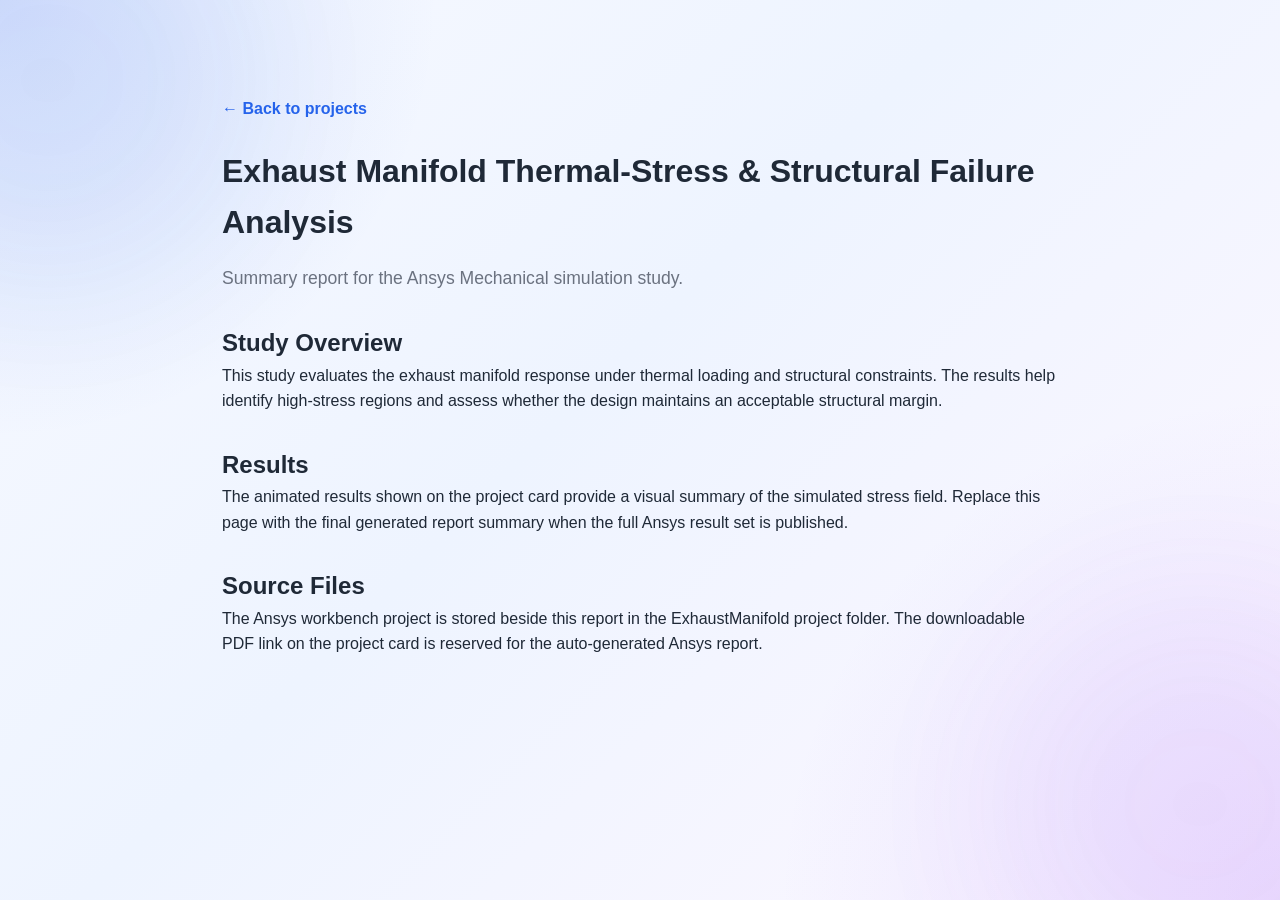
<file: assets/ProjectFiles/MajorEntries/Ansys/FEA/ExhaustManifold/ExhaustManifoldSummaryReport.html>
<!DOCTYPE html>
<html lang="en">
<head>
    <meta charset="UTF-8">
    <meta name="viewport" content="width=device-width, initial-scale=1.0">
    <title>Exhaust Manifold Summary Report | Joshua K. Tusubira</title>
    <link rel="stylesheet" href="../../../../../../styles.css">
</head>
<body>
    <main class="container" style="padding-top: 6rem; padding-bottom: 6rem; max-width: 900px;">
        <a href="../../../../../../index.html#projects" class="project-link">&larr; Back to projects</a>
        <h1 style="margin: 1.5rem 0 1rem;">Exhaust Manifold Thermal-Stress &amp; Structural Failure Analysis</h1>
        <p class="section-subtitle" style="text-align: left; margin: 0 0 2rem;">Summary report for the Ansys Mechanical simulation study.</p>
        <section style="padding: 0;">
            <h2>Study Overview</h2>
            <p>This study evaluates the exhaust manifold response under thermal loading and structural constraints. The results help identify high-stress regions and assess whether the design maintains an acceptable structural margin.</p>
            <h2 style="margin-top: 2rem;">Results</h2>
            <p>The animated results shown on the project card provide a visual summary of the simulated stress field. Replace this page with the final generated report summary when the full Ansys result set is published.</p>
            <h2 style="margin-top: 2rem;">Source Files</h2>
            <p>The Ansys workbench project is stored beside this report in the ExhaustManifold project folder. The downloadable PDF link on the project card is reserved for the auto-generated Ansys report.</p>
        </section>
    </main>
</body>
</html>
</file>
<file: styles.css>
/* Reset and Base Styles */
* {
    margin: 0;
    padding: 0;
    box-sizing: border-box;
}

html {
    width: 100%;
    overflow-x: hidden;
}

img,
svg,
video,
canvas,
iframe {
    max-width: 100%;
    height: auto;
}

model-viewer {
    max-width: 100%;
}

button,
input,
textarea,
select {
    max-width: 100%;
}

:root {
    --primary-color: #2563eb;
    --secondary-color: #1e40af;
    --accent-color: #3b82f6;
    --text-primary: #1f2937;
    --text-secondary: #6b7280;
    --bg-primary: #ffffff;
    --bg-secondary: #f9fafb;
    --bg-tertiary: #f3f4f6;
    --border-color: #e5e7eb;
    --shadow-sm: 0 1px 2px 0 rgba(0, 0, 0, 0.05);
    --shadow-md: 0 4px 6px -1px rgba(0, 0, 0, 0.1);
    --shadow-lg: 0 10px 15px -3px rgba(0, 0, 0, 0.1);
    --transition: all 0.3s ease;
}

body {
    font-family: 'Inter', -apple-system, BlinkMacSystemFont, 'Segoe UI', Roboto, sans-serif;
    line-height: 1.6;
    color: var(--text-primary);
    background:
        radial-gradient(circle at top left, rgba(37, 99, 235, 0.16), transparent 28%),
        radial-gradient(circle at bottom right, rgba(139, 92, 246, 0.16), transparent 32%),
        linear-gradient(135deg, #f7f9ff 0%, #eef4ff 45%, #fdf7ff 100%);
    scroll-behavior: smooth;
    position: relative;
    overflow-x: hidden;
    width: 100%;
    min-height: 100vh;
}

h1,
h2,
h3,
h4,
p,
a,
span {
    overflow-wrap: break-word;
    word-break: break-word;
}

body::before,
body::after {
    content: '';
    position: fixed;
    width: 26rem;
    height: 26rem;
    border-radius: 50%;
    filter: blur(80px);
    pointer-events: none;
    z-index: 0;
    opacity: 0.45;
}

body::before {
    top: -8rem;
    left: -10rem;
    background: rgba(37, 99, 235, 0.14);
}

body::after {
    right: -8rem;
    bottom: -7rem;
    background: rgba(168, 85, 247, 0.14);
}

.navbar,
.container,
section {
    position: relative;
    z-index: 1;
}

.container {
    width: 100%;
    max-width: 1200px;
    margin: 0 auto;
    padding-left: clamp(1rem, 3vw, 2rem);
    padding-right: clamp(1rem, 3vw, 2rem);
}

/* ============================================================
   NAVIGATION BAR
   ============================================================ */
.navbar {
    position: fixed;
    top: 0;
    width: 100%;
    background-color: rgba(255, 255, 255, 0.95);
    backdrop-filter: blur(10px);
    box-shadow: var(--shadow-sm);
    z-index: 1000;
    transition: var(--transition);
}

.nav-container {
    width: 100%;
    max-width: 1200px;
    margin: 0 auto;
    padding: 1rem clamp(1rem, 3vw, 2rem);
    display: flex;
    justify-content: space-between;
    align-items: center;
    min-width: 0;
}

.nav-logo {
    display: flex;
    align-items: center;
    gap: 0.5rem;
    color: var(--primary-color);
    min-width: 0;
}

.nav-logo-img {
    width: 36px;
    height: 36px;
    object-fit: contain;
    display: block;
}

.nav-logo-text {
    font-family: 'Dancing Script', 'Poppins', Inter, sans-serif;
    font-size: 1.55rem;
    font-weight: 400;
    letter-spacing: 0.2px;
    text-transform: none;
    color: var(--primary-color);
    line-height: 1;
    min-width: 0;
}

.nav-menu {
    display: flex;
    list-style: none;
    gap: 2rem;
    min-width: 0;
}

.hero-layout > *,
.highlights-grid > *,
.projects-container > *,
.project-card > *,
.skills-grid > *,
.research-grid > *,
.certifications-list > *,
.cert-group-list > *,
.cert-group-header > * {
    min-width: 0;
}

.nav-link {
    text-decoration: none;
    color: var(--text-primary);
    font-weight: 500;
    transition: var(--transition);
    position: relative;
}

.nav-link:hover {
    color: var(--primary-color);
}

.nav-link::after {
    content: '';
    position: absolute;
    bottom: -5px;
    left: 0;
    width: 0;
    height: 2px;
    background-color: var(--primary-color);
    transition: var(--transition);
}

.nav-link:hover::after {
    width: 100%;
}

.hamburger {
    display: none;
    flex-direction: column;
    cursor: pointer;
    gap: 5px;
}

.hamburger span {
    width: 25px;
    height: 3px;
    background-color: var(--text-primary);
    transition: var(--transition);
}

/* ============================================================
   HERO / ABOUT SECTION
   ============================================================ */
.about-section {
    min-height: 100vh;
    display: flex;
    align-items: center;
    justify-content: center;
    background: linear-gradient(135deg, #667eea 0%, #764ba2 100%);
    color: white;
    padding-top: 80px;
}

.about-content {
    width: 100%;
    animation: fadeInUp 1s ease;
}

/* Two-column hero layout */
.hero-layout {
    display: flex;
    align-items: center;
    justify-content: space-between;
    gap: 3rem;
    max-width: 1000px;
    margin: 0 auto;
    padding: 2rem 0;
}

.hero-text {
    flex: 1 1 0;
    text-align: left;
}

.hero-photo-wrap {
    flex: 0 0 260px;
    display: flex;
    align-items: center;
    justify-content: center;
}

.hero-photo {
    width: 240px;
    height: 240px;
    border-radius: 50%;
    object-fit: cover;
    border: 4px solid rgba(255, 255, 255, 0.5);
    box-shadow:
        0 0 0 8px rgba(255, 255, 255, 0.15),
        0 20px 60px rgba(0, 0, 0, 0.3);
    transition: transform 0.4s ease, box-shadow 0.4s ease;
}

.hero-photo:hover {
    transform: scale(1.04);
    box-shadow:
        0 0 0 8px rgba(255, 255, 255, 0.25),
        0 24px 70px rgba(0, 0, 0, 0.4);
}

.greeting {
    font-size: 2.6rem;
    font-weight: 700;
    margin-bottom: 1rem;
    text-shadow: 0 2px 12px rgba(0, 0, 0, 0.25)
}

.name-tagline {
    font-size: 1.75rem;
    font-weight: 400;
    margin-bottom: 1.5rem;
    color: #ffffff;
    /* text-shadow: 0 2px 12px rgba(0, 0, 0, 0.25); */
}

.about-text {
    font-size: 1.1rem;
    margin-bottom: 2rem;
    opacity: 0.92;
    line-height: 1.8;
}

.social-links {
    display: flex;
    gap: 1rem;
    flex-wrap: wrap;
}

.social-link {
    padding: 0.65rem 1.25rem;
    background-color: rgba(255, 255, 255, 0.2);
    color: white;
    text-decoration: none;
    border-radius: 50px;
    transition: var(--transition);
    border: 2px solid rgba(255, 255, 255, 0.3);
    backdrop-filter: blur(10px);
    display: flex;
    align-items: center;
    gap: 0.5rem;
    font-size: 0.95rem;
}

.social-link i {
    font-size: 1.1rem;
}

.social-link:hover {
    background-color: rgba(255, 255, 255, 0.35);
    transform: translateY(-2px);
    box-shadow: var(--shadow-lg);
}

/* ============================================================
   SECTION SHARED STYLES
   ============================================================ */
section {
    padding: 5rem 0;
}

.section-title {
    font-size: 2.5rem;
    font-weight: 700;
    text-align: center;
    margin-bottom: 3rem;
    color: var(--text-primary);
    position: relative;
}

.section-title::after {
    content: '';
    position: absolute;
    bottom: -10px;
    left: 50%;
    transform: translateX(-50%);
    width: 60px;
    height: 4px;
    background: linear-gradient(90deg, var(--primary-color), var(--accent-color));
    border-radius: 2px;
}

.section-subtitle {
    text-align: center;
    color: var(--text-secondary);
    font-size: 1.1rem;
    margin-bottom: 3rem;
    margin-top: -1.5rem;
}

/* ============================================================
   HIGHLIGHTS SECTION
   ============================================================ */
.highlights-section {
    background: linear-gradient(135deg, rgba(255, 255, 255, 0.8), rgba(241, 247, 255, 0.76));
    border-top: 1px solid rgba(255, 255, 255, 0.7);
}

.highlights-grid {
    display: grid;
    grid-template-columns: repeat(auto-fit, minmax(min(100%, 280px), 1fr));
    gap: 2rem;
}

.highlight-card {
    background: linear-gradient(145deg, rgba(255, 255, 255, 0.96), rgba(239, 245, 255, 0.95));
    padding: 2.5rem;
    border-radius: 16px;
    box-shadow: var(--shadow-md);
    text-align: center;
    transition: var(--transition);
    border: 1px solid rgba(255, 255, 255, 0.7);
    border-top: 4px solid transparent;
}

.highlight-card--blue  { border-top-color: #3b82f6; }
.highlight-card--gold  { border-top-color: #f59e0b; }
.highlight-card--purple{ border-top-color: #8b5cf6; }

.highlight-card:hover {
    transform: translateY(-6px);
    box-shadow: var(--shadow-lg);
}

.highlight-icon {
    font-size: 3rem;
    margin-bottom: 1rem;
}

.highlight-card h3 {
    font-size: 1.4rem;
    margin-bottom: 0.75rem;
    color: var(--text-primary);
}

.highlight-card p {
    color: var(--text-secondary);
    line-height: 1.7;
}

/* ============================================================
   PROJECTS SECTION
   ============================================================ */
.projects-container {
    display: grid;
    grid-template-columns: 1fr;
    gap: 1.25rem;
}

.project-card {
    background: linear-gradient(145deg, rgba(255, 255, 255, 0.96), rgba(241, 247, 255, 0.95));
    padding: 1.5rem 1.75rem;
    border-radius: 16px;
    box-shadow: var(--shadow-md);
    transition: var(--transition);
    border: 1px solid rgba(255, 255, 255, 0.7);
    display: flex;
    align-items: stretch;
    gap: 1.5rem;
    min-height: 220px;
    min-width: 0;
}

.project-card:hover {
    transform: translateY(-5px);
    box-shadow: var(--shadow-lg);
    border-color: var(--primary-color);
}

.project-card-content {
    flex: 1 1 0;
    display: flex;
    flex-direction: column;
    justify-content: center;
    min-width: 0;
}

.project-card-copy {
    display: flex;
    flex-direction: column;
    gap: 0.75rem;
    width: 100%;
}

.project-card-media {
    flex: 0 0 min(38%, 320px);
    display: flex;
    align-items: center;
    justify-content: center;
    min-width: 0;
}

.project-model {
    width: 100%;
    border-radius: 12px;
    overflow: hidden;
    background: linear-gradient(135deg, #f8fafc 0%, #e2e8f0 100%);
    border: 1px solid var(--border-color);
    min-width: 0;
}

.project-card-media .project-model {
    min-height: 220px;
    height: 100%;
}

.project-model model-viewer {
    width: 100%;
    height: 100%;
    min-height: 220px;
    display: block;
    background: transparent;
    position: relative;
}

.project-simulation {
    position: relative;
    min-height: 220px;
    aspect-ratio: 16 / 10;
}

.project-simulation img {
    width: 100%;
    height: 100%;
    min-height: 220px;
    display: block;
    object-fit: contain;
    background: #f8fafc;
}

.simulation-badge {
    position: absolute;
    left: 0.75rem;
    bottom: 0.75rem;
    padding: 0.35rem 0.6rem;
    border-radius: 999px;
    background: rgba(15, 23, 42, 0.82);
    color: #fff;
    font-size: 0.75rem;
    font-weight: 600;
}

.simulation-badge i {
    margin-right: 0.3rem;
}

.project-media-placeholder {
    min-height: 220px;
    display: flex;
    flex-direction: column;
    align-items: center;
    justify-content: center;
    gap: 0.6rem;
    color: var(--text-secondary);
}

.project-media-placeholder i {
    font-size: 2rem;
    color: var(--primary-color);
}

.project-links {
    display: flex;
    flex-wrap: wrap;
    gap: 0.75rem 1.25rem;
}

/* 3D Model Poster */
.model-poster {
    display: flex;
    justify-content: center;
    align-items: center;
    width: 100%;
    height: 100%;
    background: linear-gradient(135deg, #f8fafc 0%, #e2e8f0 100%);
    cursor: pointer;
}

model-viewer.is-ready .model-poster {
    display: none;
}

.poster-overlay {
    text-align: center;
    color: var(--text-secondary);
    transition: var(--transition);
}

.poster-overlay i {
    font-size: 2rem;
    display: block;
    margin-bottom: 0.5rem;
    opacity: 0.5;
}

.poster-overlay span {
    font-size: 0.9rem;
    font-weight: 500;
}

.model-poster:hover .poster-overlay {
    color: var(--primary-color);
    transform: scale(1.05);
}

/* Model Controls */
.model-controls {
    position: absolute;
    bottom: 10px;
    right: 10px;
    display: flex;
    gap: 6px;
    z-index: 10;
}

.model-toggle-btn,
.model-control-btn {
    border: 1px solid var(--border-color);
    display: flex;
    align-items: center;
    justify-content: center;
    gap: 6px;
    cursor: pointer;
    color: var(--text-secondary);
    transition: var(--transition);
    backdrop-filter: blur(4px);
}

.model-toggle-btn {
    padding: 0.45rem 0.8rem;
    background: rgba(255, 255, 255, 0.9);
    border-radius: 999px;
    font-size: 0.8rem;
    font-weight: 600;
}

.model-control-btn {
    background: rgba(255, 255, 255, 0.8);
    width: 32px;
    height: 32px;
    border-radius: 50%;
}

.model-toggle-btn:hover,
.model-control-btn:hover {
    background: white;
    color: var(--primary-color);
    box-shadow: var(--shadow-sm);
    transform: scale(1.05);
}

.model-toggle-btn.active {
    background: var(--primary-color);
    color: white;
    border-color: var(--primary-color);
}

.project-title {
    font-size: 1.5rem;
    margin-bottom: 0;
    color: var(--text-primary);
}

.project-description {
    color: var(--text-secondary);
    margin-bottom: 0;
    line-height: 1.7;
}

.project-tags {
    display: flex;
    flex-wrap: wrap;
    gap: 0.5rem;
    margin-bottom: 0;
}

/* Tag colour coding */
.tag {
    padding: 0.35rem 0.75rem;
    border-radius: 20px;
    font-size: 0.82rem;
    font-weight: 600;
    letter-spacing: 0.01em;
}

.tag--engineering {
    background: rgba(37, 99, 235, 0.1);
    color: #1d4ed8;
}

.tag--space {
    background: rgba(109, 40, 217, 0.1);
    color: #6d28d9;
}

.tag--3d {
    background: rgba(6, 182, 212, 0.1);
    color: #0e7490;
}

.tag--design {
    background: rgba(236, 72, 153, 0.1);
    color: #be185d;
}

/* Fallback tag if no modifier class */
.tag:not([class*="tag--"]) {
    background-color: var(--bg-tertiary);
    color: var(--text-primary);
}

.project-link {
    color: var(--primary-color);
    text-decoration: none;
    font-weight: 600;
    transition: var(--transition);
    display: inline-block;
}

.project-link:hover {
    color: var(--secondary-color);
    transform: translateX(5px);
}

/* ============================================================
   SKILLS & CERTIFICATIONS SECTION
   ============================================================ */
.skills-section {
    background: linear-gradient(135deg, rgba(255, 255, 255, 0.82), rgba(244, 248, 255, 0.76));
    border-top: 1px solid rgba(255, 255, 255, 0.7);
}

.skills-grid {
    display: grid;
    grid-template-columns: repeat(auto-fit, minmax(min(100%, 320px), 1fr));
    gap: 2rem;
}

@media (max-width: 1024px) {
    .skills-grid {
        grid-template-columns: repeat(auto-fit, minmax(min(100%, 320px), 1fr));
    }
}

.skill-category {
    background: linear-gradient(145deg, rgba(255, 255, 255, 0.96), rgba(242, 247, 255, 0.95));
    padding: 2rem;
    border-radius: 16px;
    box-shadow: var(--shadow-md);
    border: 1px solid rgba(255, 255, 255, 0.7);
    display: flex;
    flex-direction: column;
    gap: 1.5rem;
    min-width: 0;
}

.skill-heading-row {
    display: flex;
    justify-content: space-between;
    align-items: center;
    gap: 1rem;
    min-width: 0;
}

.skill-heading-row h3 {
    font-size: 1.3rem;
    color: var(--text-primary);
}

.skill-pill {
    padding: 0.35rem 0.7rem;
    background: var(--bg-tertiary);
    color: var(--secondary-color);
    border-radius: 999px;
    font-size: 0.8rem;
    font-weight: 600;
    white-space: nowrap;
}

.skill-list {
    display: flex;
    flex-wrap: wrap;
    gap: 0.65rem;
}

.skill-item {
    padding: 0.5rem 0.9rem;
    background: linear-gradient(135deg, var(--primary-color), var(--accent-color));
    color: white;
    border-radius: 25px;
    font-weight: 500;
    font-size: 0.85rem;
    transition: var(--transition);
}

.skill-item:hover {
    transform: scale(1.05);
    box-shadow: var(--shadow-md);
}

.certifications-list {
    display: flex;
    flex-direction: column;
    gap: 1rem;
}

/* Individual Certification Item */
.certification-item {
    background: linear-gradient(145deg, rgba(255, 255, 255, 0.98), rgba(245, 248, 255, 0.95));
    padding: 1.1rem;
    border-radius: 12px;
    border-left: 4px solid var(--primary-color);
    display: flex;
    flex-direction: row;
    align-items: center;
    gap: 1rem;
    box-shadow: 0 1px 3px rgba(15, 23, 42, 0.06);
    transition: var(--transition);
    text-decoration: none;
    color: inherit;
    min-width: 0;
}

.certification-item:hover {
    transform: translateY(-3px);
    box-shadow: var(--shadow-md);
}

.certification-item.in-progress {
    border-left-color: var(--text-secondary);
    opacity: 0.85;
}

.cert-content {
    display: flex;
    flex-direction: column;
    gap: 0.35rem;
    flex: 1;
    min-width: 0;
}

.cert-title {
    font-size: 1rem;
    margin-bottom: 0;
    color: var(--text-primary);
    font-weight: 600;
}

.cert-thumb {
    position: relative;
    overflow: hidden;
    border-radius: 6px;
    border: 1px solid rgba(226, 232, 240, 0.95);
    background: linear-gradient(135deg, #f8fafc 0%, #e2e8f0 100%);
    width: 52px;
    height: 52px;
    flex-shrink: 0;
    display: flex;
    align-items: center;
    justify-content: center;
    box-shadow: inset 0 1px 2px rgba(15, 23, 42, 0.04);
    transition: var(--transition);
}

.cert-thumb::before {
    content: 'PDF';
    position: absolute;
    top: 50%;
    left: 50%;
    transform: translate(-50%, -50%);
    z-index: 2;
    padding: 0.15rem 0.35rem;
    border-radius: 4px;
    background: rgba(37, 99, 235, 0.9);
    color: white;
    font-size: 0.6rem;
    font-weight: 700;
    letter-spacing: 0.02em;
    pointer-events: none;
}

.cert-thumb-pending {
    background: #f1f5f9;
    border: 1px dashed #cbd5e1;
}

.cert-thumb-pending::before {
    content: '';
    display: none;
}

.cert-thumb-pending i {
    color: #94a3b8;
    font-size: 1.4rem;
}

.cert-thumb-frame {
    width: 150px;
    height: 150px;
    border: 0;
    background: #ffffff;
    pointer-events: none;
    transform: scale(0.3733);
    transform-origin: top left;
}

.cert-thumb-logo {
    background: #ffffff;
    border: 1px solid #e2e8f0;
    display: flex;
    align-items: center;
    justify-content: center;
    padding: 0.4rem;
}

.cert-thumb-logo::before {
    content: '';
    display: none;
}

.cert-logo-img {
    width: 100%;
    height: 100%;
    object-fit: contain;
    border-radius: 4px;
}

.cert-pending-text {
    font-size: 0.82rem;
    color: var(--text-secondary);
}

.cert-tags {
    display: flex;
    flex-wrap: wrap;
    gap: 0.35rem;
}

.cert-tag {
    padding: 0.25rem 0.55rem;
    border-radius: 999px;
    background: rgba(37, 99, 235, 0.08);
    color: var(--secondary-color);
    font-size: 0.75rem;
    font-weight: 500;
}

.subcategory-wrap {
    display: flex;
    flex-direction: column;
    gap: 1rem;
    margin-top: 0.75rem;
}

.subcategory-group {
    border-top: 1px solid rgba(229, 231, 235, 0.8);
    padding-top: 0.9rem;
}

.subcategory-title {
    font-size: 1rem;
    margin-bottom: 0.75rem;
    color: var(--secondary-color);
}

.skills-loading,
.skills-error {
    color: var(--text-secondary);
    padding: 1.25rem 0;
}

/* ============================================================
   CERT GROUP ACCORDION
   ============================================================ */
.cert-group {
    border-radius: 12px;
    overflow: hidden;
    border: 1px solid var(--border-color);
    box-shadow: 0 1px 3px rgba(15, 23, 42, 0.06);
}

.cert-group-header {
    display: flex;
    align-items: center;
    gap: 0.9rem;
    padding: 1rem 1.1rem;
    background: linear-gradient(145deg, rgba(255, 255, 255, 0.98), rgba(237, 244, 255, 0.95));
    cursor: pointer;
    border: none;
    width: 100%;
    text-align: left;
    transition: background 0.2s ease;
    border-left: 4px solid var(--primary-color);
    user-select: none;
}

.cert-group-header:hover {
    background: linear-gradient(145deg, rgba(239, 246, 255, 0.98), rgba(219, 234, 254, 0.95));
}

.cert-group-logo {
    width: 40px;
    height: 40px;
    border-radius: 6px;
    object-fit: contain;
    border: 1px solid #e2e8f0;
    background: #fff;
    padding: 3px;
    flex-shrink: 0;
}

.cert-group-info {
    flex: 1;
    min-width: 0;
}

.cert-group-name {
    font-size: 1rem;
    font-weight: 700;
    color: var(--text-primary);
    white-space: nowrap;
    overflow: hidden;
    text-overflow: ellipsis;
}

.cert-group-issuer {
    font-size: 0.78rem;
    color: var(--text-secondary);
    margin-top: 0.1rem;
    overflow-wrap: break-word;
    word-break: break-word;
}

.cert-group-meta {
    display: flex;
    align-items: center;
    gap: 0.6rem;
    flex-shrink: 0;
}

.cert-group-count {
    padding: 0.25rem 0.6rem;
    background: rgba(37, 99, 235, 0.1);
    color: var(--primary-color);
    border-radius: 999px;
    font-size: 0.78rem;
    font-weight: 700;
}

.cert-group-chevron {
    color: var(--text-secondary);
    font-size: 0.85rem;
    transition: transform 0.3s ease;
    flex-shrink: 0;
}

.cert-group.open .cert-group-chevron {
    transform: rotate(180deg);
}

.cert-group-body {
    max-height: 0;
    overflow: hidden;
    transition: max-height 0.35s cubic-bezier(0.4, 0, 0.2, 1);
    background: rgba(249, 250, 251, 0.95);
}

.cert-group.open .cert-group-body {
    max-height: 600px;
}

.cert-group-list {
    display: flex;
    flex-direction: column;
    gap: 0;
}

/* Individual accordion item */
.cert-group-item {
    display: flex;
    align-items: center;
    justify-content: space-between;
    gap: 0.75rem;
    padding: 0.85rem 1.1rem;
    text-decoration: none;
    color: var(--text-primary);
    border-top: 1px solid var(--border-color);
    transition: background 0.2s ease, color 0.2s ease;
    font-size: 0.92rem;
    font-weight: 500;
}

.cert-group-item:hover {
    background: rgba(239, 246, 255, 0.9);
    color: var(--primary-color);
}

.cert-group-item-name {
    flex: 1;
}

.cert-group-item-icon {
    font-size: 0.8rem;
    opacity: 0.5;
    transition: opacity 0.2s ease, transform 0.2s ease;
}

.cert-group-item:hover .cert-group-item-icon {
    opacity: 1;
    transform: translateX(3px);
}

.cert-group-item--pending {
    opacity: 0.65;
    cursor: default;
    font-style: italic;
}

.cert-group-item--pending:hover {
    background: none;
    color: var(--text-primary);
}

/* ============================================================
   RESEARCH SECTION
   ============================================================ */
.research-section {
    background: linear-gradient(135deg, rgba(255, 255, 255, 0.82), rgba(247, 243, 255, 0.76));
    border-top: 1px solid rgba(255, 255, 255, 0.7);
}

.research-grid {
    display: grid;
    grid-template-columns: repeat(auto-fit, minmax(min(100%, 300px), 1fr));
    gap: 2rem;
}

.research-card {
    background: linear-gradient(145deg, rgba(255, 255, 255, 0.96), rgba(246, 242, 255, 0.95));
    padding: 2rem;
    border-radius: 16px;
    box-shadow: var(--shadow-md);
    transition: var(--transition);
    position: relative;
    border: 1px solid rgba(255, 255, 255, 0.7);
}

.research-card:hover {
    transform: translateY(-5px);
    box-shadow: var(--shadow-lg);
}

.research-card-icon {
    font-size: 2.25rem;
    margin-bottom: 0.9rem;
}

.research-card-icon img {
    display: block;
    width: 56px;
    height: 56px;
    object-fit: contain;
    object-position: center;
    padding: 6px;
    background-color: rgba(255, 255, 255, 0.8);
    border-radius: 10px;
}

.research-card-tags {
    margin-bottom: 1rem;
}

.research-card h3 {
    font-size: 1.25rem;
    margin-bottom: 0.75rem;
    color: var(--text-primary);
}

.research-card p {
    color: var(--text-secondary);
    margin-bottom: 1.25rem;
    line-height: 1.75;
    font-size: 0.97rem;
}

.status-badge {
    display: inline-block;
    padding: 0.35rem 0.8rem;
    background-color: #fef3c7;
    color: #92400e;
    border-radius: 20px;
    font-size: 0.82rem;
    font-weight: 600;
}

/* ============================================================
   CONTACT SECTION
   ============================================================ */
.contact-section {
    text-align: center;
}

.contact-card {
    max-width: 600px;
    margin: 0 auto;
    background: linear-gradient(145deg, rgba(255, 255, 255, 0.97), rgba(237, 244, 255, 0.95));
    border: 1px solid rgba(255, 255, 255, 0.7);
    border-radius: 24px;
    padding: 3rem 2.5rem;
    box-shadow: var(--shadow-lg);
}

.contact-card .section-title {
    margin-bottom: 1rem;
}

.contact-text {
    font-size: 1.05rem;
    color: var(--text-secondary);
    margin-bottom: 2rem;
    line-height: 1.8;
}

.contact-button {
    display: inline-flex;
    max-width: 100%;
    align-items: center;
    justify-content: center;
    gap: 0.75rem;
    padding: 0.9rem 2rem;
    background: linear-gradient(135deg, var(--primary-color), var(--accent-color));
    color: white;
    text-decoration: none;
    border-radius: 50px;
    font-weight: 600;
    font-size: clamp(0.5rem, 3.5vw, 1rem);
    transition: var(--transition);
    box-shadow: var(--shadow-md);
}

.contact-button span {
    min-width: max-content;
    white-space: nowrap;
    word-break: normal;
}

.contact-button i {
    font-size: 1.1em;
}

.contact-button:hover {
    transform: translateY(-3px);
    box-shadow: var(--shadow-lg);
}

.contact-socials {
    display: flex;
    justify-content: center;
    gap: 1rem;
    margin-top: 1.75rem;
}

.contact-social-link {
    width: 46px;
    height: 46px;
    display: flex;
    align-items: center;
    justify-content: center;
    border-radius: 50%;
    background: var(--bg-tertiary);
    color: var(--text-secondary);
    text-decoration: none;
    font-size: 1.2rem;
    transition: var(--transition);
    border: 1px solid var(--border-color);
}

.contact-social-link:hover {
    background: var(--primary-color);
    color: white;
    border-color: var(--primary-color);
    transform: translateY(-3px);
    box-shadow: var(--shadow-md);
}

/* ============================================================
   FOOTER
   ============================================================ */
.footer {
    background-color: var(--text-primary);
    color: rgba(255, 255, 255, 0.85);
    padding: 1.75rem 0;
}

.footer-inner {
    display: flex;
    align-items: center;
    justify-content: space-between;
    gap: 1rem;
    flex-wrap: wrap;
}

.footer-copy {
    font-size: 0.88rem;
    opacity: 0.75;
}

.footer-links {
    display: flex;
    gap: 1rem;
}

.footer-icon-link {
    color: rgba(255, 255, 255, 0.65);
    font-size: 1.1rem;
    text-decoration: none;
    transition: color 0.2s ease;
}

.footer-icon-link:hover {
    color: white;
}

.scroll-top-btn {
    width: 36px;
    height: 36px;
    border-radius: 50%;
    background: rgba(255, 255, 255, 0.12);
    border: 1px solid rgba(255, 255, 255, 0.2);
    color: rgba(255, 255, 255, 0.75);
    cursor: pointer;
    display: flex;
    align-items: center;
    justify-content: center;
    font-size: 0.85rem;
    transition: var(--transition);
}

.scroll-top-btn:hover {
    background: rgba(255, 255, 255, 0.22);
    color: white;
    transform: translateY(-2px);
}

/* ============================================================
   ANIMATIONS
   ============================================================ */
@keyframes fadeInUp {
    from {
        opacity: 0;
        transform: translateY(30px);
    }
    to {
        opacity: 1;
        transform: translateY(0);
    }
}

/* ============================================================
    RESPONSIVE — 900px
    ============================================================ */
@media (max-width: 900px) {
    .hamburger {
        display: flex;
    }

    .nav-menu {
        position: fixed;
        left: -100%;
        top: 70px;
        flex-direction: column;
        background-color: white;
        width: 100%;
        text-align: center;
        transition: 0.3s;
        box-shadow: var(--shadow-lg);
        padding: 2rem 0;
        gap: 0.25rem;
    }

    .nav-menu.active {
        left: 0;
    }

    /* Hero stacks vertically */
    .hero-layout {
        flex-direction: column-reverse;
        text-align: center;
        gap: 2rem;
        padding: 1rem 0;
    }

    .hero-text {
        text-align: center;
    }

    .social-links {
        justify-content: center;
    }

    .hero-photo-wrap {
        flex: 0 0 auto;
    }

    .hero-photo {
        width: 180px;
        height: 180px;
    }

    .greeting {
        font-size: 2rem;
    }

    .name-tagline {
        font-size: 1.4rem;
    }

    .about-text {
        font-size: 1rem;
    }

    .section-title {
        font-size: 2rem;
    }

    .project-card {
        flex-direction: column;
        padding: 1.25rem;
        min-width: 0;
    }

    .project-card-media {
        flex: 0 0 auto;
        width: 100%;
        min-width: 0;
    }

    .project-card-media .project-model,
    .project-card-media .project-model model-viewer {
        min-height: 220px;
    }

    .project-simulation {
        min-height: 0;
        height: auto;
    }

    .project-simulation img {
        min-height: 0;
    }

    .projects-container {
        grid-template-columns: 1fr;
    }

    .highlights-grid {
        grid-template-columns: 1fr;
    }

    .skills-grid {
        grid-template-columns: 1fr;
    }

    .research-grid {
        grid-template-columns: 1fr;
    }

    .container {
        padding-left: clamp(0.875rem, 3vw, 1.5rem);
        padding-right: clamp(0.875rem, 3vw, 1.5rem);
    }

    .contact-card {
        padding: 2rem 1.5rem;
    }

    .contact-button {
        width: 100%;
        padding-left: 1rem;
        padding-right: 1rem;
    }

    .footer-inner {
        flex-direction: column;
        align-items: center;
        text-align: center;
        gap: 0.75rem;
    }
}

/* ============================================================
   RESPONSIVE — 340px
   ============================================================ */
@media (max-width: 340px) {
    .container,
    .nav-container {
        padding-left: clamp(0.75rem, 3vw, 2rem);
        padding-right: clamp(0.75rem, 3vw, 2rem);
    }

    .nav-logo-text {
        font-size: clamp(1.1rem, 6vw, 1.55rem);
    }

    .nav-container {
        gap: 0.5rem;
    }
}

/* ============================================================
   RESPONSIVE — 480px
   ============================================================ */
@media (max-width: 480px) {
    .greeting {
        font-size: 1.5rem;
    }

    .name-tagline {
        font-size: 1.2rem;
    }

    .social-links {
        flex-direction: column;
        align-items: center;
    }

    .social-link {
        width: 200px;
        justify-content: center;
    }

    .project-card {
        padding: 1rem;
        gap: 1rem;
    }

    .project-card-media .project-model,
    .project-card-media .project-model model-viewer {
        min-height: 180px;
    }

    .project-simulation {
        min-height: 0;
    }

    .project-title {
        font-size: 1.25rem;
    }
}
</file>
